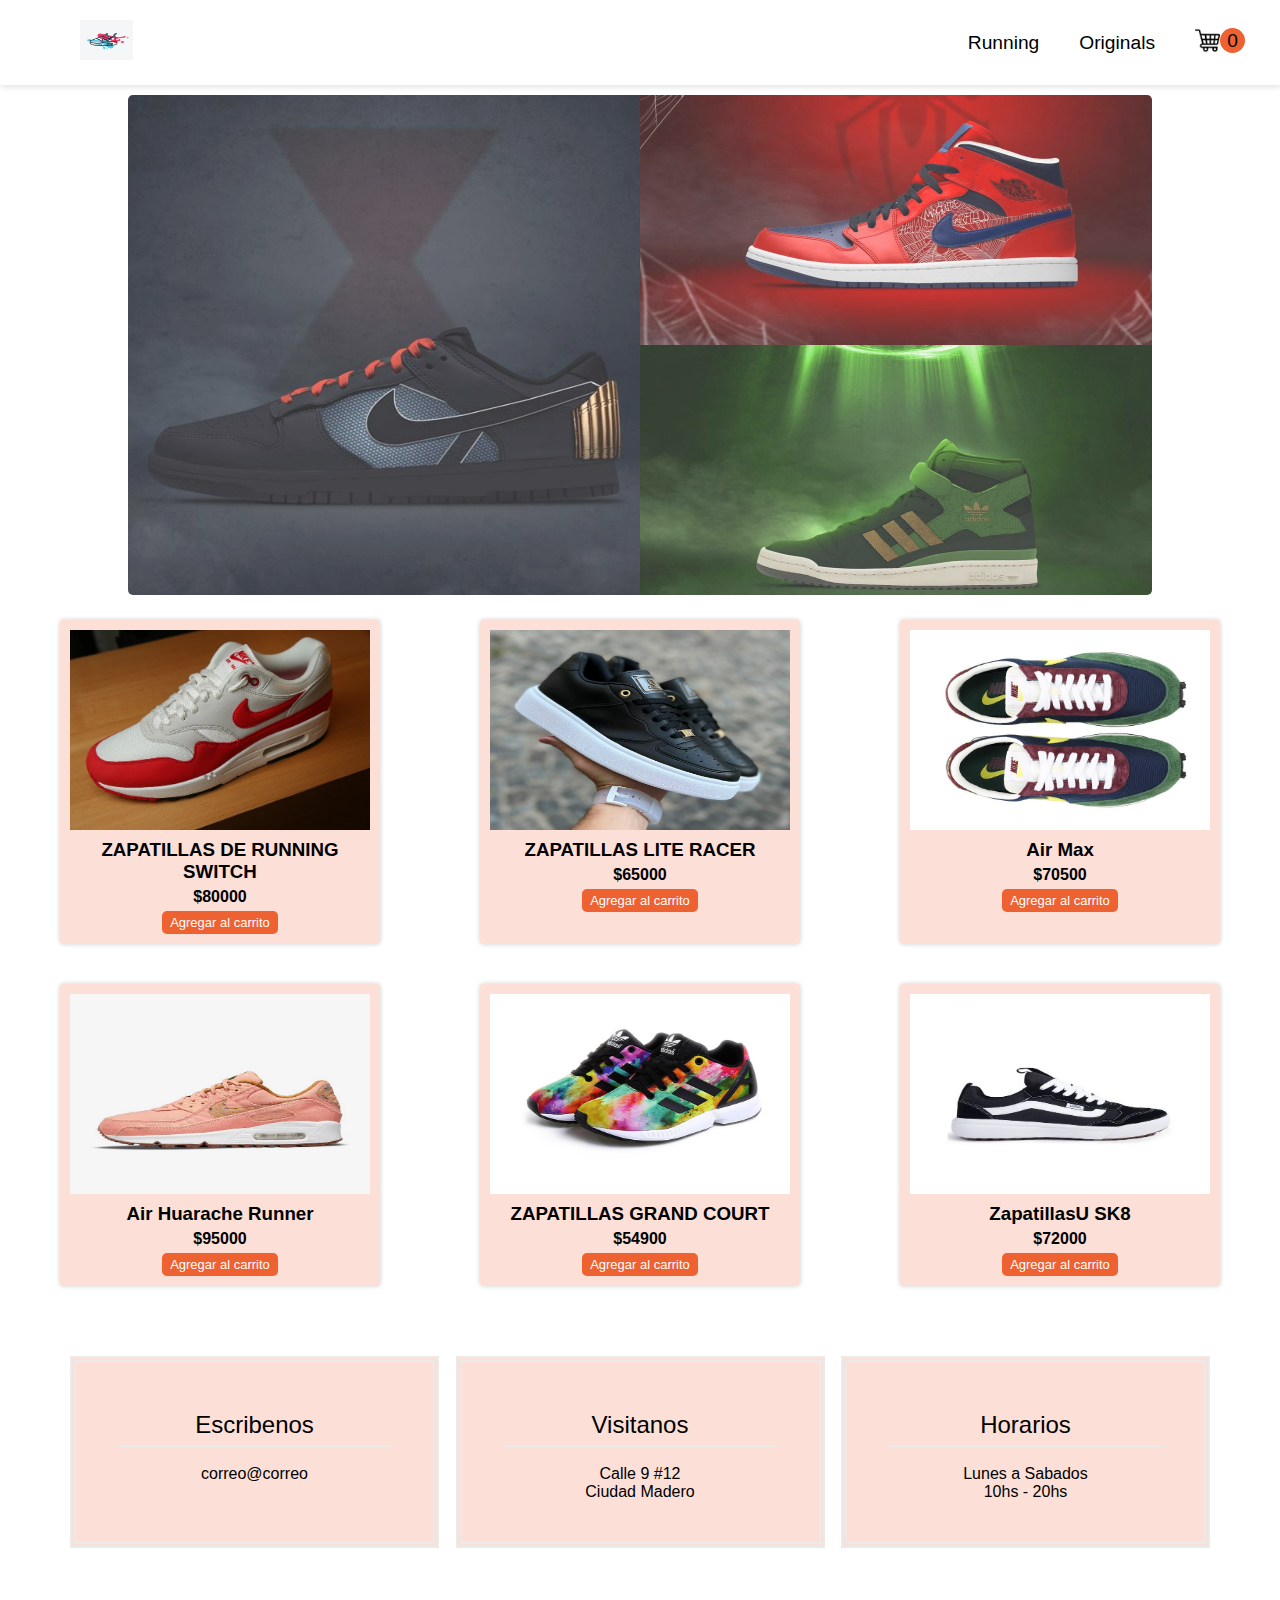
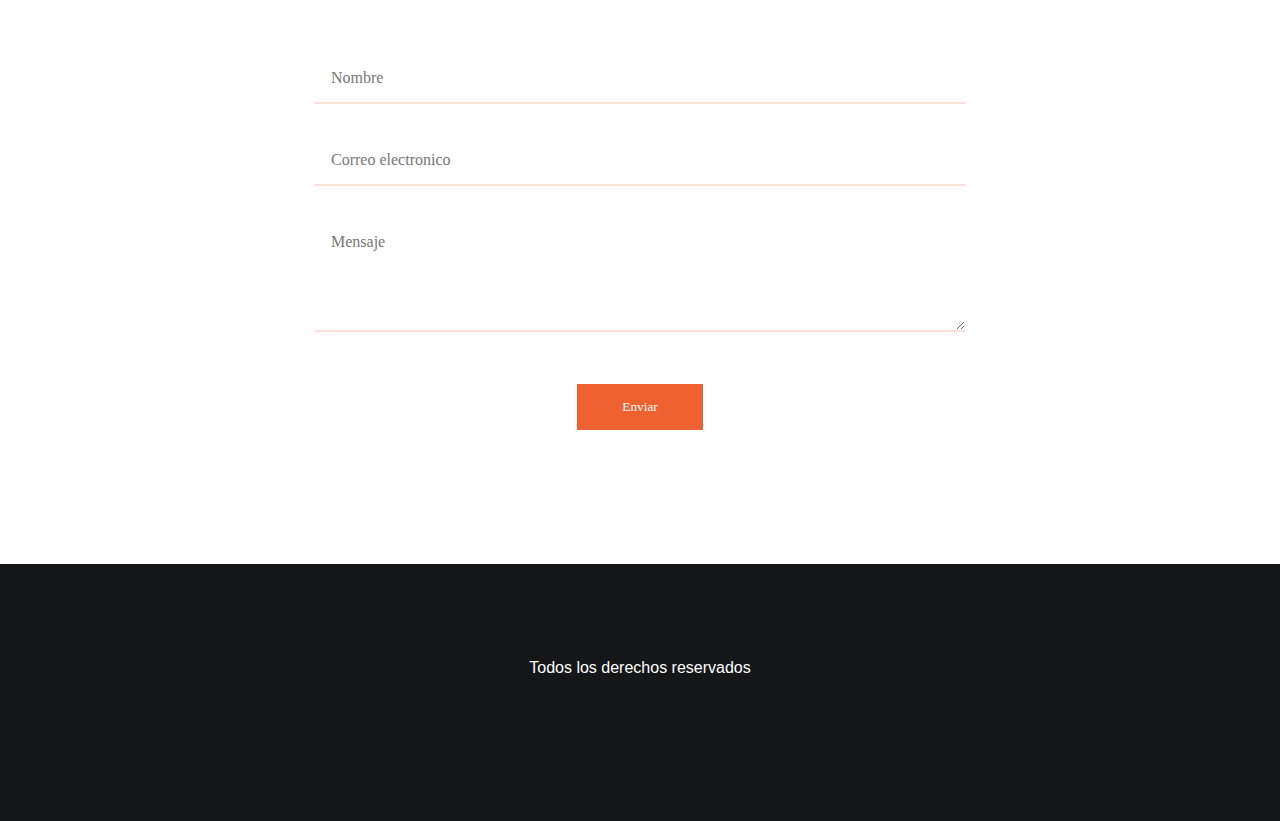
<file: index.html>
<!DOCTYPE html>
<html lang="en">
  <head>
    <meta charset="UTF-8" />
    <meta http-equiv="X-UA-Compatible" content="IE=edge" />
    <meta name="viewport" content="width=device-width, initial-scale=1.0" />
    <title>Shoes Stores</title>
    <link rel="stylesheet" href="estilos.css">
	  <link rel="stylesheet" href="index.css">
	<script src="./assets/zapas.js"></script>
	<script src="./assets/cartService.js" defer></script>
	<script src="./assets/index.js" defer></script>
  </head>
  <body>
    <header>
      <nav>
        <a href="./index.html"><img src="./img/logo1.png" alt="Logo" id="logo"></a>
        <div>
          <a href="#">Running</a>
          <a href="#">Originals</a>
          <a href="./cart.html" id="cart"><img src="./img/iconos/shopping-cart.png" alt=""><span id="cuenta-carrito">0</span></a>
        </div>
      </nav>
    </header>
  
    <main>
      <div class="portada">
        <img src="./img/portada.jpg" alt="">
      </div>
    </main>
  
    <main>
      <section id="productos-container"></section>
    </main>
   
    

    <section class="contacto"> 
      <!-- <div class="datos parallax"> -->
          <div class="overlay"></div>
              <div class="contenedor">
                  <div class="nosotros">
                      <h3>Escribenos</h3>
                      <p>correo@correo</p>
                  </div>
                  <div class="nosotros">
                      <h3>Visitanos</h3>
                      <p>Calle 9 #12 <br>Ciudad Madero</p>
                  </div>
                  <div class="nosotros">
                      <h3>Horarios</h3>
                      <p>Lunes a Sabados<br>10hs - 20hs</p>
                  </div>
              </div>
          </div>
  
      <div class="formulario">
          <form action="" class="formulario_contacto" name="formulario_contacto">
      <div>
          <div class="input-group">
              <input type="text" id="nombre" name="nombre">
              <label class="label" for="nombre">Nombre</label>
          </div>
  
          <div class="input-group">
              <input type="text" id="email" name="email">
              <label class="label" for="email">Correo electronico</label>
          </div>
  
          <div class="input-group">
              <textarea name="mensaje" id="mensaje"></textarea> 
              <label class="label" for="mensaje">Mensaje</label>
          </div>
          <input type="submit" value="Enviar">
      </div>
  </form>
  </div>
   </section> <!-- Cierre contacto -->
    
    <!-- Main -->
    <footer>
      <p class="copyriht">Todos los derechos reservados</p>
      <div class="bottom-redes">
          <a href="#">
              <i class="fa fa-facebook" aria-hidden="true"></i>
          </a>
          <a href="#">
              <i class="fa fa-twitter" aria-hidden="true"></i>
          </a>
          <a href="#">
              <i class="fa fa-instagram" aria-hidden="true"></i>
          </a>
      </div>
  
    </footer>
  </body>
</html>
</file>
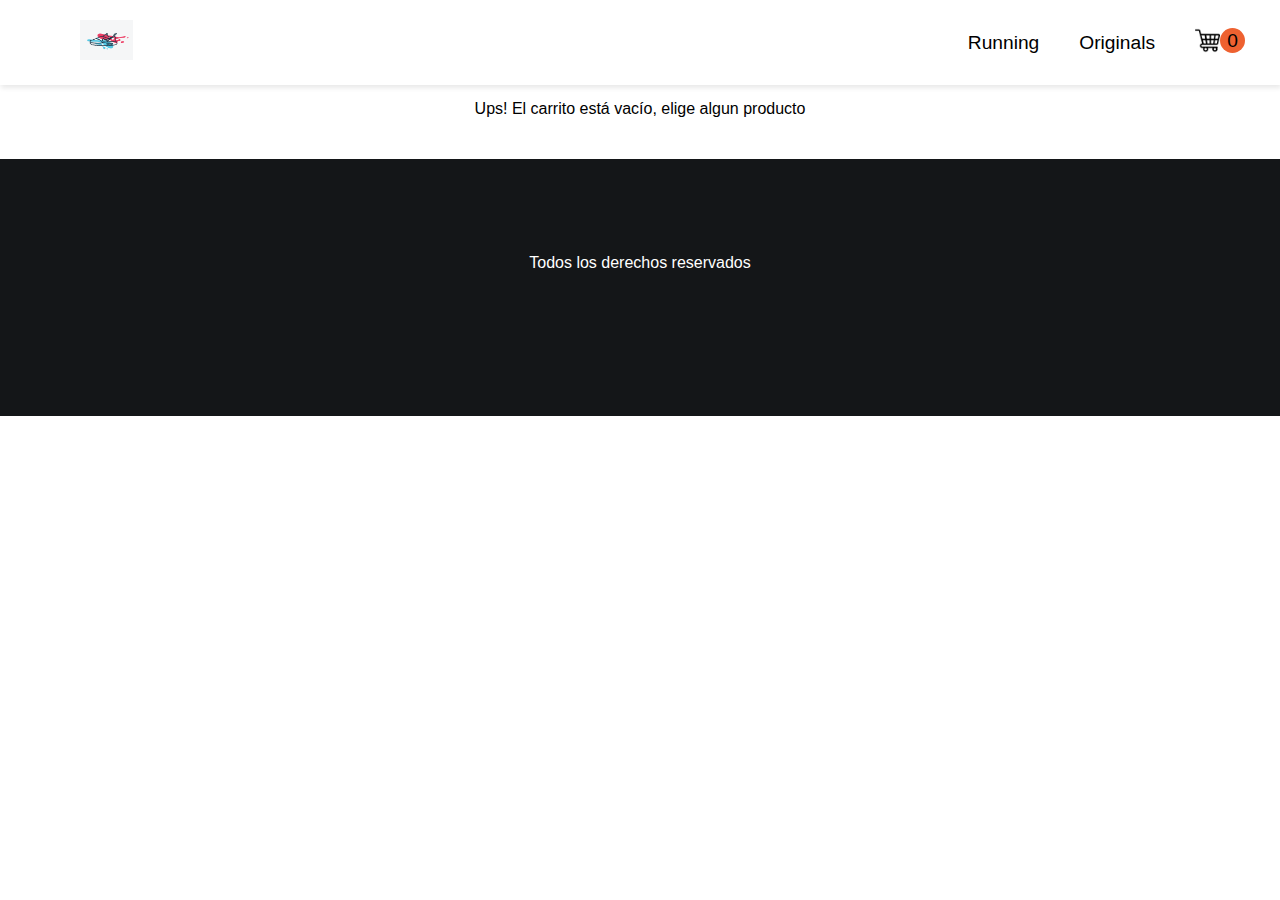
<file: cart.html>
<!DOCTYPE html>
<html lang="es">
  <head>
    <meta charset="UTF-8" />
    <meta http-equiv="X-UA-Compatible" content="IE=edge" />
    <meta name="viewport" content="width=device-width, initial-scale=1.0" />
    <link rel="stylesheet" href="estilos.css" />
    <link rel="stylesheet" href="cart.css" />
    <script src="./assets/zapas.js"></script>
    <script src="./assets/cartService.js" defer></script>
    <script src="./assets/cart.js" defer></script>
    <title>Shoes Stores - Carrito</title>
  </head>
  <body>
    <header>
      <nav>
        <a href="./index.html"
          ><img src="./img/logo1.png" alt="Logo" id="logo"
        /></a>
        <div>
          <a href="#">Running</a>
          <a href="#">Originals</a>
          <a href="./cart.html" id="cart"
            ><img src="./img/iconos/shopping-cart.png" alt="" /><span
              id="cuenta-carrito"
              >0</span
            ></a
          >
        </div>
      </nav>
    </header>

    <main>
      <p id="carrito-vacio">
        Ups! El carrito está vacío,
        <a href="./index.html">elige algun producto</a>
      </p>
      <section id="cart-container"></section>

      <section id="totales">
        <p>Total unidades: <span id="cantidad">0</span></p>
        <p>Total precio: $<span id="precio">0</span></p>
        <button disabled>Comprar</button>
        <button id="reiniciar">Reiniciar</button>
      </section>
    </main>
    <!-- Main -->

    <footer>
      <p class="copyriht">Todos los derechos reservados</p>
      <div class="bottom-redes">
        <a href="#">
          <i class="fa fa-facebook" aria-hidden="true"></i>
        </a>
        <a href="#">
          <i class="fa fa-twitter" aria-hidden="true"></i>
        </a>
        <a href="#">
          <i class="fa fa-instagram" aria-hidden="true"></i>
        </a>
      </div>
    </footer>
  </body>
</html>
</file>
<file: estilos.css>
:root {
	--color-acento      : #ee6130;
	--color-acento-claro: #ee613033;
	--color-texto       : black;
}

body {
	margin        : 0;
	font-family   : 'Trebuchet MS', 'Lucida Sans Unicode', 'Lucida Grande', 'Lucida Sans', Arial, sans-serif;
	display       : flex;
	flex-direction: column;
	height        : 100vh;
}

h3,
p {
	margin: 5px;
}

.escondido {
	display: none;
}

a {
	background-color: unset;
	border          : unset;
	cursor          : pointer;
	text-decoration : none;
	transition      : 200ms;
	color           : var(--color-texto);
}

button {
	transition: 200ms;
}

a:hover:not(#cart),
button:hover {
	color: var(--color-acento);
}

/* Header */
header {
	box-shadow   : 1px 3px 5px rgba(0, 0, 0, 0.09);
	margin-bottom: 10px;
	font-size    : larger;
}

header nav {
	display        : flex;
	justify-content: space-between;
	margin         : 0 60px;
}

#logo {
	height: 40px;
	margin: 20px;
}

header nav div {
	display    : flex;
	align-items: center;
	gap        : 40px;
}

header nav img {
	height: 25px;
}

.portada {
	padding-right  : 0px;
	padding-left   : 0px;
	margin-bottom  : 25px;
	display        : flex;
	justify-content: space-around;
	align-items    : center;

}

.portada img {
	width        : 80%;
	height       : 500px;
	border-radius: 5px;
	opacity      : 0.8;

}

#cuenta-carrito {
	position        : absolute;
	background-color: var(--color-acento);
	border-radius   : 100%;
	display         : inline-block;
	height          : 25px;
	line-height     : 25px;
	aspect-ratio    : 1;
	text-align      : center;
	/* margin-bottom: 15px; */
}

/*CONTACTO*/
.contenedor {
	margin         : 70px;
	position       : relative;
	z-index        : 2;
	display        : flex;
	justify-content: space-between;
	justify-content: space-between;
	-ms-flex-wrap  : wrap;
	flex-wrap      : wrap;
}

.nosotros {
	background: var(--color-acento-claro);
	border    : 6px double #eaeaea;
	padding   : 2.25rem;
	text-align: center;
	width     : 25%;
}

.nosotros h3 {
	font-size    : 1.5rem;
	font-weight  : 400;
	line-height  : 2.6875rem;
	margin-bottom: 1.125rem;
	border-bottom: 1px solid #eaeaea;
}


.formulario {
	position    : relative;
	z-index     : 3;
	background  : #fff;
	max-width   : 40.625rem;
	margin      : 60px auto;
	padding     : 2.25rem;
	/*margin-top: -6.25rem;*/
	width       : 90%;
}

.input-group {
	position     : relative;
	margin-bottom: 32px;
}

.formulario_contacto .input-group input[type="text"],
.formulario_contacto .input-group input[type="email"],
.formulario_contacto .input-group textarea {
	font-family   : 'Poppins';
	font-size     : 16px;
	color         : #303133;
	width         : 100%;
	outline       : none;
	padding       : 15px 0;
	background    : none;
	border        : none;
	border-bottom : 2px solid var(--color-acento-claro);
	vertical-align: top;
}

.formulario_contacto .input-group input[type="text"]:focus,
.formulario_contacto .input-group input[type="email"]:focus,
.formulario_contacto .input-group textarea:focus {
	outline      : none;
	border-bottom: 2px solid #b4975a;
}

.formulario_contacto .input-group textarea {
	max-width : 100%;
	max-height: 10.25rem;
	min-height: 5.125rem;
	min-width : 100%;
}

.formulario_contacto .input-group label {
	color      : #777;
	font-family: 'Poppins';
}

.formulario_contacto .input-group label.label {
	position   : absolute;
	top        : 16px;
	left       : 0;
	font-size  : 1rem;
	line-height: 1rem;
	margin-left: 1rem;
	transition : all 0.3s ease;
}

.formulario_contacto .input-group label.label.active {
	top        : -12px;
	margin-left: 0;
	font-size  : 12px;
	line-height: 12px;
	/*color    : #777;*/
}

.formulario_contacto .input-group .error {
	position   : absolute;
	color      : #ff3b3b;
	font-family: 'Poppins';
	font-size  : 0.875rem;
}

.formulario_contacto input[type="submit"] {
	font-family       : 'Poppins';
	background        : var(--color-acento);
	color             : #fff;
	border-radius     : 1px;
	border            : 2px solid #fff;
	cursor            : pointer;
	display           : block;
	margin            : 0 auto;
	margin-top        : 3.125rem;
	padding           : 15px;
	width             : 20%;
	outline           : none;
	-webkit-transition: all 0.3s ease;
	-o-transition     : all 0.3s ease;
	transition        : all 0.3s ease;
}

.formulario_contacto input[type="submit"]:hover {
	background: var(--color-acento-claro);
}


footer {
	margin-top: 2.25rem;
	background: #141618;
	padding   : 5.625rem 0;
	text-align: center;
	color     : #fff;
}

footer .bottom-redes {
	margin-top: 36px;
}

footer .bottom-redes a {
	padding           : 0 9px;
	color             : #fff;
	-webkit-transition: all 0.3s ease;
	-o-transition     : all 0.3s ease;
	transition        : all 0.3s ease;
}

footer .bottom-redes a:hover {
	color: var(--color-acento-claro);
}
</file>
<file: index.css>
/* Productos home*/
#productos-container {
    display        : flex;
    flex-wrap      : wrap;
    gap            : 40px;
    justify-content: space-evenly;
}

.tarjeta-producto {
    background-color: var(--color-acento-claro);
    text-align      : center;
    padding         : 10px;
    max-width       : 300px;
    box-shadow      : 0px 0px 5px rgba(0, 0, 0, 0.2);
    border-radius   : 4px;
    transition      : 200ms;
}

.tarjeta-producto:hover {
    box-shadow: 0px 5px 5px rgba(0, 0, 0, 0.2);
    translate : 0px -5px;
    opacity   : 0.8;
}

.tarjeta-producto img {
    max-width   : 100%;
    aspect-ratio: 1.5;
}

.precio {
    font-weight: 600;
}

.tarjeta-producto button {
    font-size       : small;
    background-color: var(--color-acento);
    border-radius   : 5px;
    padding         : 4px 8px;
    color           : white;
    border          : unset;
    cursor          : pointer;
}
</file>
<file: cart.css>
#cart-container {
    max-width: 500px;
    margin   : auto;
}

.tarjeta-producto {
    display    : flex;
    align-items: center;
    height     : 100px;
    gap        : 20px;
}

.tarjeta-producto img {
    height: 100%;
}

.tarjeta-producto h3 {
    width: 130px;
}

.tarjeta-producto div {
    background-color: var(--color-acento-claro);
    padding         : 3px;
    border-radius   : 5px;
}

#totales {
    text-align: center;
}

#carrito-vacio {
    text-align: center;

}
</file>
